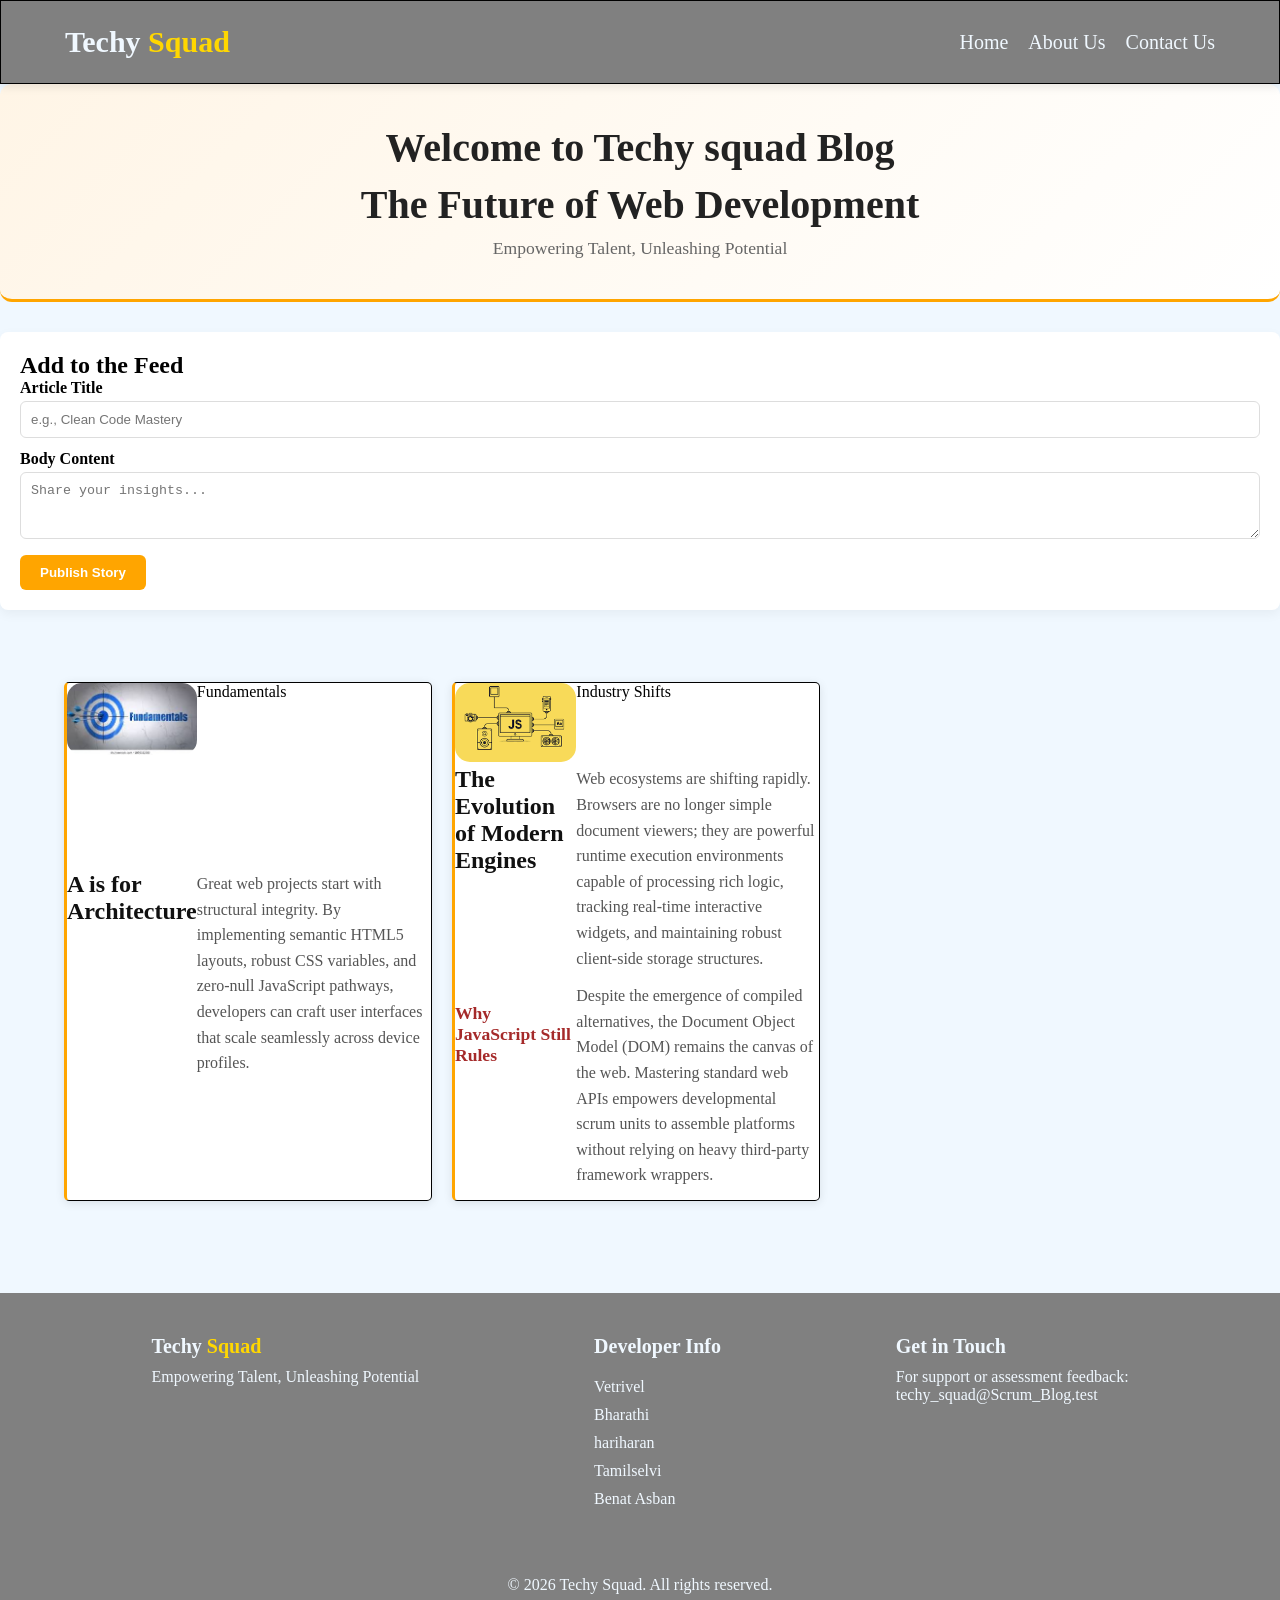
<file: index.html>
<!DOCTYPE html>
<html lang="en">
<head>
    <meta charset="UTF-8">
    <meta name="viewport" content="width=device-width, initial-scale=1.0">
    <title>Techy Squad Blog</title>
    <link rel="stylesheet" href="blog.css">
</head>
<body>
        <nav>
            <h2 class="logo">Techy <span>Squad</span></h2>
            <ul class="nav-links">
                <li class="nav-item"><a href="index.html">Home</a></li>
                <li class="nav-item"><a href="about.html">About Us</a></li>
                <li class="nav-item"><a href="contact.html">Contact Us</a></li>
            </ul>
        </nav>
        <header class="hero-section">
                <h1 id="main-title">Welcome to Techy squad Blog</h1>
                <h1 id="main-title">The Future of Web Development</h1>
                <p class="hero-subtitle">Empowering Talent, Unleashing Potential</p>
        </header>
        <section class="form-section">
            <h2>Add to the Feed</h2>
            <form id="blog-form">
                <div class="form-group">
                    <label for="post-title">Article Title</label>
                    <input type="text" id="post-title" required placeholder="e.g., Clean Code Mastery">
                </div>
                <div class="form-group">
                    <label for="post-content">Body Content</label>
                    <textarea id="post-content" rows="3" required placeholder="Share your insights..."></textarea>
                </div>
                <button type="submit">Publish Story</button>
            </form>
        </section>
        <section class="blog-posts">
            <div class="blog-posts-container">
                <div class="blog-post">
                    <div>
                        <img src="[data-uri]" alt="Blog Post Image">
                    </div>
                    <span class="post-category">Fundamentals</span>
                    <h2 id="red">A is for Architecture</h2>
                    <p>Great web projects start with structural integrity. By implementing semantic HTML5 layouts, robust CSS variables, and zero-null JavaScript pathways, developers can craft user interfaces that scale seamlessly across device profiles.</p>
                </div>
                <div class="blog-post">
                    <div>
                        <img src="[data-uri]" alt="Blog Post Image">
                    </div>
                    <span class="post-category">Industry Shifts</span>
                    <h2>The Evolution of Modern Engines</h2>
                    <p>Web ecosystems are shifting rapidly. Browsers are no longer simple document viewers; they are powerful runtime execution environments capable of processing rich logic, tracking real-time interactive widgets, and maintaining robust client-side storage structures.</p>
                    <h3>Why JavaScript Still Rules</h3>
                    <p>Despite the emergence of compiled alternatives, the Document Object Model (DOM) remains the canvas of the web. Mastering standard web APIs empowers developmental scrum units to assemble platforms without relying on heavy third-party framework wrappers.</p>
                </div>
            </div>
        </section>
            

        <footer>
            <div class="footer-top">
            <div class="footer-container">
                <div class="footer-section">
                    <h3>Techy <span style="color: gold;">Squad</span></h3>
                    <p>Empowering Talent, Unleashing Potential</p>
                </div>
                <div class="footer-section">
                    <h3>Developer Info</h3>
                    <ul>
                        <li>Vetrivel</li>
                        <li>Bharathi</li>
                        <li>hariharan</li>
                        <li>Tamilselvi</li>
                        <li>Benat Asban</li>
                    </ul>
                </div>
                <div class="footer-section">
                    <h3>Get in Touch</h3>
                    <p>For support or assessment feedback:</p>
                    <a href="mailto:nagarajan17u@gmail.com">techy_squad@Scrum_Blog.test</a> 
                </div>
            </div>
            <div class="footer-bottom">
                <p>&copy; 2026 Techy Squad. All rights reserved.</p>
            </div>
            </div>
        </footer>
</body>
</html>
</file>
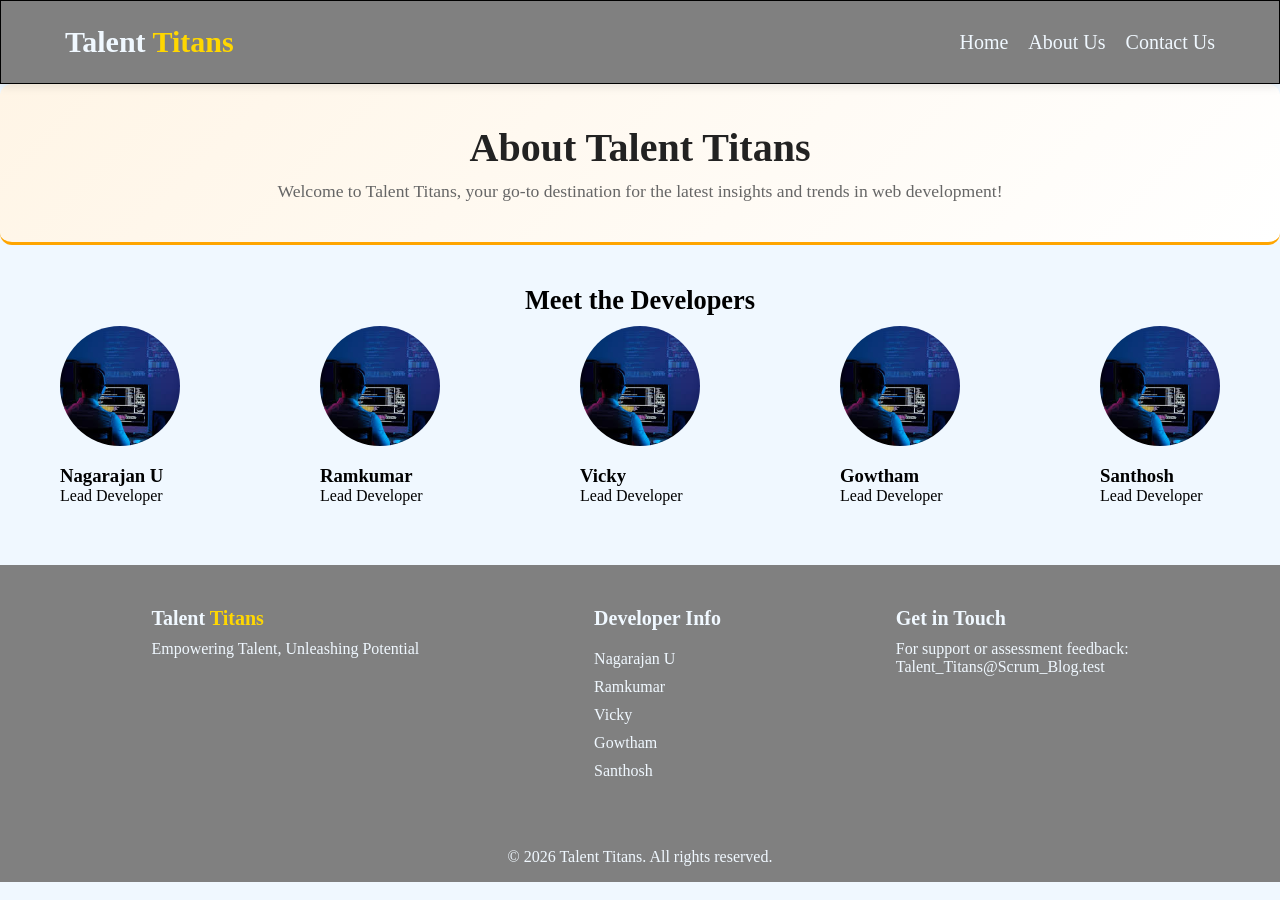
<file: about.html>
<!DOCTYPE html>
<html lang="en">
<head>
    <meta charset="UTF-8">
    <meta name="viewport" content="width=device-width, initial-scale=1.0">
    <title>About Us</title>
    <link rel="stylesheet" href="blog.css">
</head>
<body>
    <nav>
            <h2 class="logo">Talent <span>Titans</span></h2>
            <ul class="nav-links">
                <li class="nav-item"><a href="index.html">Home</a></li>
                <li class="nav-item"><a href="about.html">About Us</a></li>
                <li class="nav-item"><a href="contact.html">Contact Us</a></li>
            </ul>
    </nav>

    <main>
        <header class="hero-section">
            <h1 id="main-title">About Talent Titans</h1>
            <p class="hero-subtitle">Welcome to Talent Titans, your go-to destination for the latest insights and trends in web development!</p>
        </header>

        <section>
            <div class="meet">
                <h2>Meet the Developers</h2>
            </div>
            <div class="team-grid">
                <article class="team-member">
                    <img src="[data-uri]" alt="Nagarajan U">
                    <h3>Nagarajan U</h3>
                    <p>Lead Developer</p>
                </article>

                <article class="team-member">
                    <img src="[data-uri]" alt="Ramkumar">
                    <h3>Ramkumar</h3>
                    <p>Lead Developer</p>
                </article>

                <article class="team-member">
                    <img src="[data-uri]" alt="Vicky">
                    <h3>Vicky</h3>
                    <p>Lead Developer</p>
                </article>

                <article class="team-member">
                    <img src="[data-uri]" alt="Gowtham">
                    <h3>Gowtham</h3>
                    <p>Lead Developer</p>
                </article>

                <article class="team-member">
                    <img src="[data-uri]" alt="Santhosh">
                    <h3>Santhosh</h3>
                    <p>Lead Developer</p>
                </article>
            </div>
        </section>
    </main>

     <footer>
            <div class="footer-top">
            <div class="footer-container">
                <div class="footer-section">
                    <h3>Talent <span style="color: gold;">Titans</span></h3>
                    <p>Empowering Talent, Unleashing Potential</p>
                </div>
                <div class="footer-section">
                    <h3>Developer Info</h3>
                    <ul>
                        <li>Nagarajan U</li>
                        <li>Ramkumar</li>
                        <li>Vicky</li>
                        <li>Gowtham</li>
                        <li>Santhosh</li>
                    </ul>
                </div>
                <div class="footer-section">
                    <h3>Get in Touch</h3>
                    <p>For support or assessment feedback:</p>
                    <a href="mailto:nagarajan17u@gmail.com">Talent_Titans@Scrum_Blog.test</a> 
                </div>
            </div>
            <div class="footer-bottom">
                <p>&copy; 2026 Talent Titans. All rights reserved.</p>
            </div>
            </div>
        </footer>
</body>
</html>
</file>
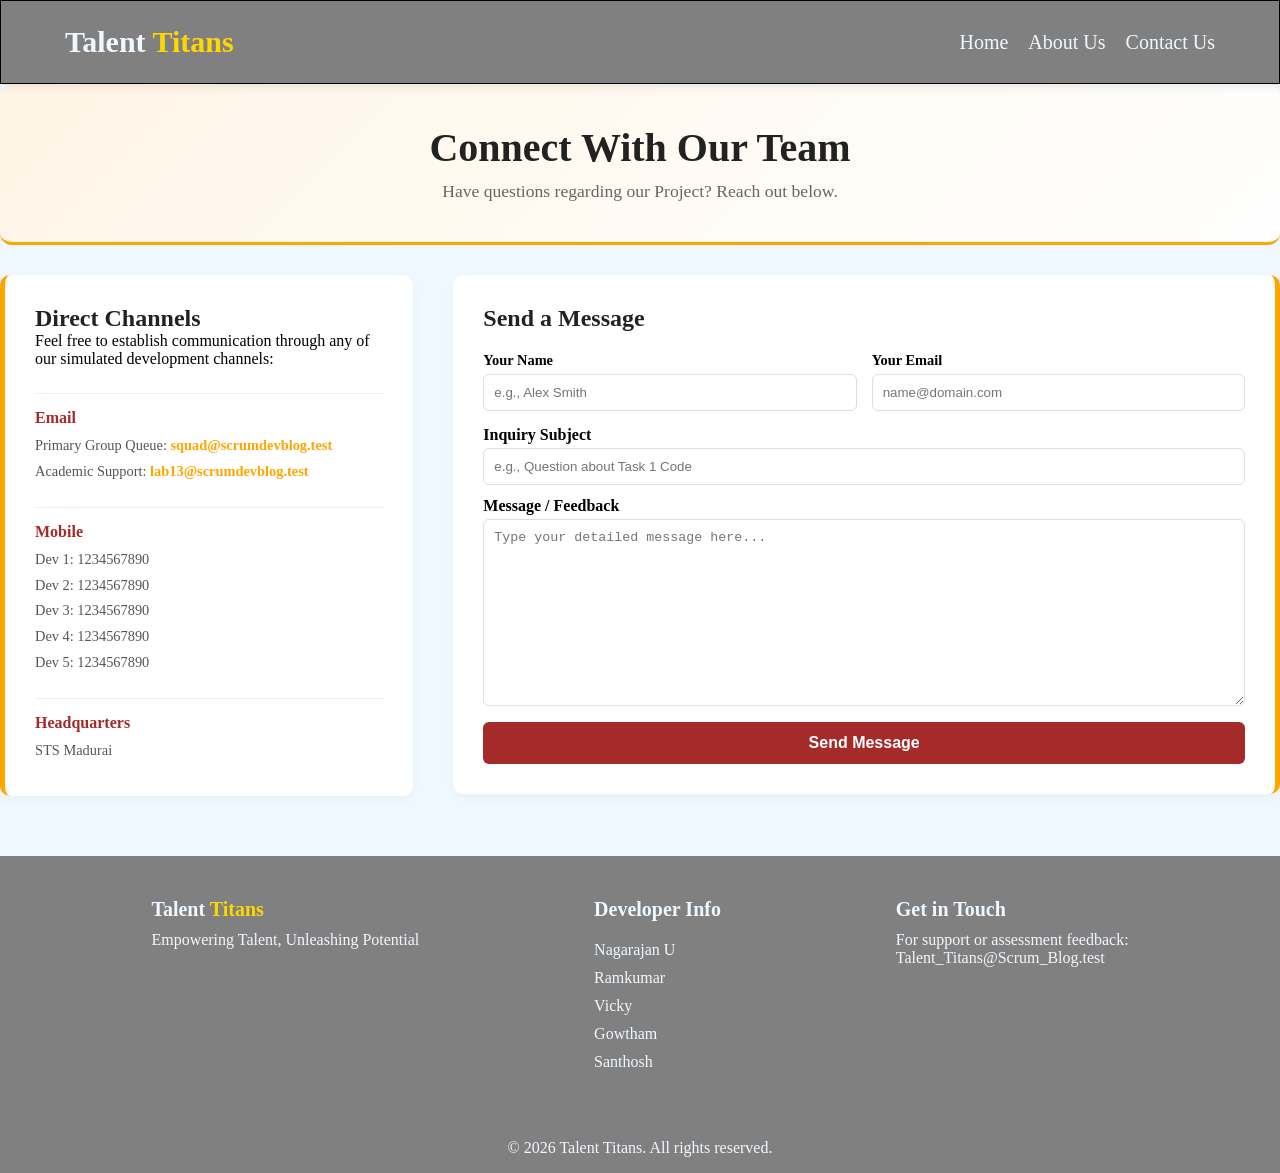
<file: contact.html>
<!DOCTYPE html>
<html lang="en">
<head>
    <meta charset="UTF-8">
    <meta name="viewport" content="width=device-width, initial-scale=1.0">
    <title>Contact Us</title>
    <link rel="stylesheet" href="blog.css">
</head>
<body>
    <nav>
            <h2 class="logo">Talent <span>Titans</span></h2>
            <ul class="nav-links">
                <li class="nav-item"><a href="index.html">Home</a></li>
                <li class="nav-item"><a href="about.html">About Us</a></li>
                <li class="nav-item"><a href="contact.html">Contact Us</a></li>
            </ul>
    </nav>

    <main>
        <header class="hero-section">
            <h1 id="main-title">Connect With Our Team</h1>
            <p class="hero-subtitle">Have questions regarding our Project? Reach out below.</p>
        </header>

        <div class="contact-grid">
            <div class="info-sidebar">
                <h2>Direct Channels</h2>
                <p>Feel free to establish communication through any of our simulated development channels:</p>
                
                <div class="info-block">
                    <h3>Email</h3>
                    <p>Primary Group Queue: <a href="mailto:squad@scrumdevblog.test">squad@scrumdevblog.test</a></p>
                    <p>Academic Support: <a href="mailto:lab13@scrumdevblog.test">lab13@scrumdevblog.test</a></p>
                </div>

                <div class="info-block">
                    <h3>Mobile</h3>
                    <p>Dev 1: 1234567890</p>
                    <p>Dev 2: 1234567890</p>
                    <p>Dev 3: 1234567890</p>
                    <p>Dev 4: 1234567890</p>
                    <p>Dev 5: 1234567890</p>
                </div>

                <div class="info-block">
                    <h3>Headquarters</h3>
                    <p>STS Madurai</p>
                </div>
            </div>

            <div class="form-main-panel">
                <h2>Send a Message</h2>
                <form action="#" method="POST" class="inquiry-form" onsubmit="event.preventDefault(); alert('Form submitted successfully! (Simulated Interaction)'); this.reset();">
                    
                    <div class="form-row">
                        <div class="form-group-split">
                            <label for="sender-name">Your Name</label>
                            <input type="text" id="sender-name" required placeholder="e.g., Alex Smith">
                        </div>
                        <div class="form-group-split">
                            <label for="sender-email">Your Email</label>
                            <input type="email" id="sender-email" required placeholder="name@domain.com">
                        </div>
                    </div>

                    <div class="form-group">
                        <label for="msg-subject">Inquiry Subject</label>
                        <input type="text" id="msg-subject" required placeholder="e.g., Question about Task 1 Code">
                    </div>

                    <div class="form-group">
                        <label for="msg-text">Message / Feedback</label>
                        <textarea id="msg-text" rows="11" required placeholder="Type your detailed message here..."></textarea>
                    </div>

                    <button type="submit" class="submit-btn">Send Message</button>
                </form>
            </div>
        </div>
    </main>
     <footer>
            <div class="footer-top">
            <div class="footer-container">
                <div class="footer-section">
                    <h3>Talent <span style="color: gold;">Titans</span></h3>
                    <p>Empowering Talent, Unleashing Potential</p>
                </div>
                <div class="footer-section">
                    <h3>Developer Info</h3>
                    <ul>
                        <li>Nagarajan U</li>
                        <li>Ramkumar</li>
                        <li>Vicky</li>
                        <li>Gowtham</li>
                        <li>Santhosh</li>
                    </ul>
                </div>
                <div class="footer-section">
                    <h3>Get in Touch</h3>
                    <p>For support or assessment feedback:</p>
                    <a href="mailto:nagarajan17u@gmail.com">Talent_Titans@Scrum_Blog.test</a> 
                </div>
            </div>
            <div class="footer-bottom">
                <p>&copy; 2026 Talent Titans. All rights reserved.</p>
            </div>
            </div>
        </footer>
</body>
</html>
</file>
<file: blog.css>
*{
    margin: 0;
    padding: 0;
}

body{
    background-color: aliceblue;
}

.logo{
    font-size: 30px;
    color: aliceblue;
    background-color: grey;
}

.logo span{
    color: gold;
    background-color: grey;
}

nav{
    display: flex;
    align-items: center;
    padding: 1.5rem 5%;
    box-shadow: 0px 2px 10px rgba(0,0,0,0.1);
    justify-content: space-between;
    background-color: grey;
    border: 1px solid black;
    background-attachment: fixed;
    position: sticky;
    top: 0px;
    
}

.nav-links{
    list-style: none;
    display: flex;
    gap: 20px;
    background-color: grey;
}

.nav-item a{
    font-size: 20px;
    font-weight: 500;
    list-style: none;
    text-decoration: none;
    background-color:grey;
    color: aliceblue;
}

.nav-item a:hover{
    color: gold;
    background-color: grey;
    transition: 0.3s ease;
    border-bottom: 2px solid gold;
}

.footer-top{
    background-color: grey;
    margin-top: 60px;
    position: sticky;
    bottom: 0px;
}
.footer-container{
    display: flex;
    justify-content: space-around;
    padding: 2rem 5%;
    background-color: grey;
    color: aliceblue;
}

.footer-section{
    max-width: 300px;
    padding: 10px 0;
}

.footer-section h3{
    font-size: 20px;
    margin-bottom: 10px;
}

.footer-section ul,li{
    list-style: none;
    padding: 5px 0;
}

.footer-section a{
    text-decoration: none;
    color: aliceblue;
}

.footer-section a:hover{
    color: gold;
    transition: 0.3s ease;
}

footer .footer-bottom{
    background-color: grey;
    text-align: center;
    padding: 1rem 0;
    color: aliceblue;
}

.blog-posts-container{
    display: flex;
    flex-wrap: wrap;
    gap: 20px;
    padding: 2rem 5%;
}

.blog-post{
    display: grid;
    /* Split into 1 part image space, 2 parts text space on desktop layout */
    grid-template-columns: 1fr 2fr;
    background-color: white;
    border: 1px solid black;
    border-radius: 5px;
    width: calc(33.333% - 20px);
    box-shadow: 0px 2px 10px rgba(0,0,0,0.1);
    transition: transform 0.3s ease;
    overflow: hidden;
    transition: transform 0.3s ease, box-shadow 0.3s ease;
    border-left: 3px solid orange;
}

.blog-post:hover{
    transform: translateY(-15px);
}

.hero-section {
    text-align: center;
    padding: 40px 20px;
    background: linear-gradient(135deg, #fff5e6 0%, #ffffff 100%);
    border-radius: 12px;
    margin-bottom: 30px;
    border-bottom: 3px solid orange;
}

.hero-section h1 {
    font-size: 2.5rem;
    color: #222;
    margin: 0 0 10px 0;
}

.hero-subtitle {
    font-size: 1.1rem;
    color: #666;
    margin: 0;
}

.form-section {
    background: #ffffff;
    padding: 20px;
    border-radius: 8px;
    box-shadow: 0 4px 12px rgba(0,0,0,0.05);
    margin-bottom: 40px;
}

.form-group {
    margin-bottom: 12px;
}

.form-group label {
    display: block;
    margin-bottom: 4px;
    font-weight: 600;
}

.form-group input, .form-group textarea {
    width: 100%;
    padding: 10px;
    border: 1px solid #ddd;
    border-radius: 6px;
    box-sizing: border-box;
}

button {
    background-color: orange;
    color: white;
    border: none;
    padding: 10px 20px;
    font-weight: bold;
    border-radius: 6px;
    cursor: pointer;
    transition: transform 0.1s ease, background-color 0.2s ease;
}

button:hover {
    background-color: darkorange;
    transform: translateY(-1px);
}

img{
    width: 100%;
    height: auto;
    object-fit: cover;
}

.blog-post p{
    line-height: 1.6;
    color: #555;
    margin: 0 0 12px 0;
}

.blog-post h2{
    margin: 0 0 12px 0;
    color: #111;
}

.blog-post h3{
    margin: 20px 0 8px 0;
    color: brown;
    font-size: 1.1rem;
}

.team-grid {
    display: grid;
    /* Automatically tiles up layout evenly across 4 columns on desktop window resolutions */
    grid-template-columns: repeat(auto-fit, minmax(200px, 1fr));
    gap: 20px;
    margin-bottom: 40px;
    
    justify-items: center;
}

.team-card {
    background: #ffffff;
    border: 1px solid #eaeaea;
    border-radius: 8px;
    padding: 25px 15px;
    text-align: center;
    box-shadow: 0 2px 8px rgba(0,0,0,0.02);
    transition: transform 0.2s ease;
}

.team-card:hover {
    transform: translateY(-4px);
    border-color: orange;
}

.meet{
    display: flex;
    font-size: 1.1rem;
    color: black;
    margin: 10px 0 0 0;
    width: 100%;
    align-items: center;
    justify-content: center;
    padding: 10px 0;
}

.contact-grid {
    display: grid;
    grid-template-columns: 1fr 2fr; 
    gap: 40px;
    margin-bottom: 50px;
    align-items: start;
}

.info-sidebar {
    background-color: #ffffff;
    padding: 30px;
    border-radius: 10px;
    box-shadow: 0 4px 12px rgba(0,0,0,0.03);
    border-left: 5px solid orange;
}

.info-sidebar h2 {
    margin-top: 0;
    color: #222;
}

.info-block {
    margin-top: 25px;
    border-top: 1px solid #eee;
    padding-top: 15px;
}

.info-block h3 {
    margin: 0 0 8px 0;
    font-size: 1rem;
    color: brown;
}

.info-block p {
    margin: 4px 0;
    font-size: 0.9rem;
    color: #555;
    line-height: 1.5;
}

.info-block a {
    color: orange;
    text-decoration: none;
    font-weight: bold;
}

.info-block a:hover {
    text-decoration: underline;
}

/* Main Form Panel styling */
.form-main-panel {
    background-color: #ffffff;
    padding: 30px;
    border-radius: 10px;
    box-shadow: 0 4px 12px rgba(0,0,0,0.03);
    border-right: 5px solid orange;
}

.form-main-panel h2 {
    margin-top: 0;
    color: #222;
    margin-bottom: 20px;
}

.form-row {
    display: flex;
    gap: 15px;
    margin-bottom: 15px;
}

.form-group-split {
    flex: 1; 
}

.form-group-split label {
    display: block;
    margin-bottom: 5px;
    font-weight: 600;
    font-size: 0.9rem;
}

.form-group-split input {
    width: 100%;
    padding: 10px;
    border: 1px solid #ddd;
    border-radius: 6px;
    box-sizing: border-box;
}


.submit-btn {
    width: 100%; 
    padding: 12px;
    font-size: 1rem;
    background-color: brown; 
}

.submit-btn:hover {
    background-color: #5c1d1d; 
    transform: translateY(-2px);     
}

.blog-post img {
    width: 100%;
    height: auto;
    border-radius: 15px;
}

.team-member img {
    width: 120px;
    height: 120px;
    border-radius: 50%;
    object-fit: cover;
    margin-bottom: 15px;
}
</file>
